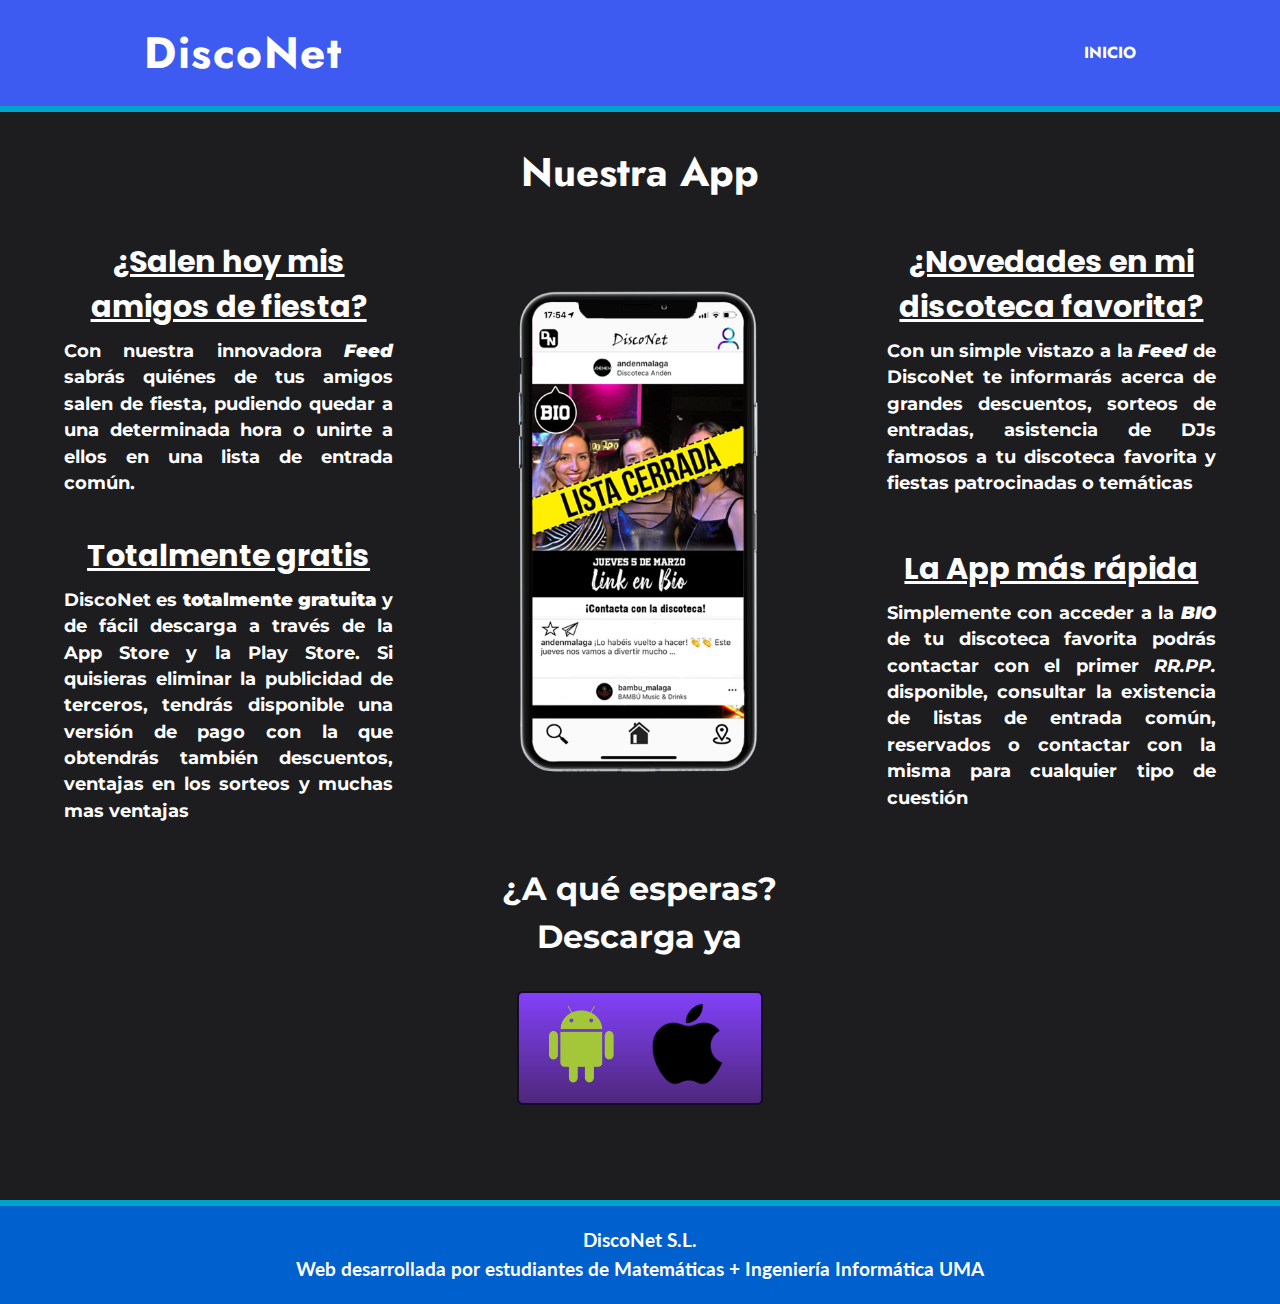
<file: app.html>
<!DOCTYPE html>
<html lang="es">

<head>
  <meta charset="UTF-8" />
  <meta name="viewport" content="width=device-width, initial-scale=1.0" />
  <title>DiscoNet | Nuestra App</title>
  <meta name="description" content="Pagina Web de DiscoNet S.L." />
  <meta name="keywords" content="DiscoNet, Discotecas, Aplicaciones, Fiesta, Informacion" />
  <meta name="author" content="Alejandro Rey Leyva" />
  <link rel="icon" href="./img/DiscoNetAppIco.ico" />
  <link rel="stylesheet" href="./css/style_app.css" />

</head>

<body>
  <header>
    <div class="container-header">
      <h1 class="Titulo">
        DiscoNet
      </h1>
      <nav>
        <a class="nav-link" href="index.html">Inicio</a>
      </nav>
    </div>
  </header>
  <main>
    <h1 id="Subtitulo">Nuestra App</h1>
    <div class="container">
      <img src="./img/movilsinmano.png" alt="App" class="captura">
      <div class="info" id="info1">
        <h2>¿Salen hoy mis amigos de fiesta?</h2>
        <h4>Con nuestra innovadora <b><i>Feed</i></b> sabrás quiénes de tus amigos salen de fiesta, pudiendo quedar a una determinada hora o unirte a ellos en una lista de entrada común.</h4>
      </div>
      <hr>
      <div class="info" id="info2">
        <h2>Totalmente gratis</h2>
        <h4> DiscoNet es <b>totalmente gratuita</b> y de fácil descarga a través de la App Store y la Play Store.
          Si quisieras eliminar la publicidad de terceros, tendrás disponible una versión de pago
          con la que obtendrás también descuentos, ventajas en los sorteos y muchas mas ventajas</h4>
      </div>
      <hr>
      <div class="info" id="info3">
        <h2>¿Novedades en mi discoteca favorita?</h2>
        <h4>Con un simple vistazo a la <b><i>Feed</i></b> de DiscoNet te informarás acerca de grandes descuentos,
          sorteos de entradas, asistencia de DJs famosos a tu discoteca favorita y fiestas patrocinadas o temáticas</h4>
      </div>
      <hr>
      <div class="info" id="info4">
        <h2>La App más rápida</h2>
        <h4>Simplemente con acceder a la <b><i>BIO</i></b> de tu discoteca favorita podrás contactar con el primer <i>RR.PP.</i> disponible,
          consultar la existencia de listas de entrada común, reservados o contactar con la misma para cualquier
          tipo de cuestión</h4>
      </div>
      <div id="descarga">
        <h2>¿A qué esperas? <br> Descarga ya</h2>
        <div class="boton-descarga">
          <ul class=botones>
            <li><a class="boton" id="android" href="https://play.google.com/store?hl=es_419"><img src="./img/Android.png" alt="Android" /></a></li>
            <li><a class="boton" id="apple" href="https://www.apple.com/es/ios/app-store/"><img src="./img/Apple.png" alt="Apple" /></a></li>
          </ul>
        </div>
      </div>
    </div>
  </main>
  <footer>
    <h4>DiscoNet S.L. <br />
      Web desarrollada por estudiantes de Matemáticas + Ingeniería
      Informática UMA
    </h4>
  </footer>
</body>

</html>
</file>
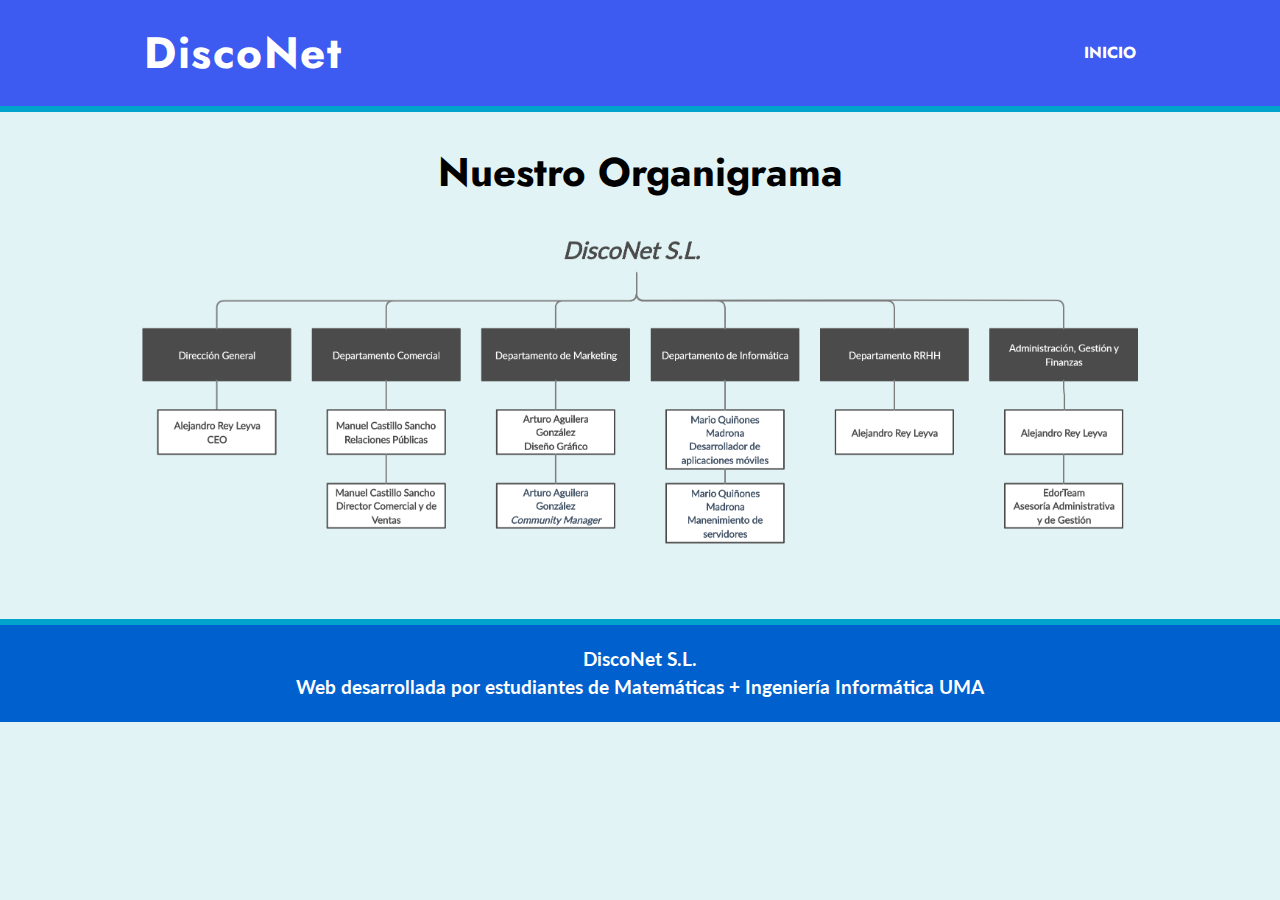
<file: organigrama.html>
<!DOCTYPE html>
<html lang="es">

<head>
  <meta charset="UTF-8" />
  <meta name="viewport" content="width=device-width, initial-scale=1.0" />
  <title>DiscoNet | Nuestro Organigrama</title>
  <meta name="description" content="Pagina Web de DiscoNet S.L." />
  <meta name="keywords" content="DiscoNet, Discotecas, Aplicaciones, Fiesta, Informacion" />
  <meta name="author" content="Alejandro Rey Leyva" />
  <link rel="icon" href="./img/DiscoNetAppIco.ico" />
  <link rel="stylesheet" href="./css/style_about.css" />
  <link href="https://fonts.googleapis.com/css2?family=Jost:wght@500&display=swap" rel="stylesheet" />
  <link href="https://fonts.googleapis.com/css2?family=Roboto+Condensed&display=swap" rel="stylesheet" />
  <link href="https://fonts.googleapis.com/css2?family=Open+Sans:wght@300&family=Roboto+Condensed&display=swap" rel="stylesheet" />
</head>

<body>
  <div class="container">
    <header>
      <div class="container-header">
        <h1 class="Titulo">
          DiscoNet
        </h1>
        <nav>
          <a class="nav-link" href="index.html">Inicio</a>
        </nav>
      </div>
    </header>

    <main id="Organigrama">
      <h1 class="Subtitulo">Nuestro Organigrama</h1>
      <img src="./img/Organigrama DiscoNet S.L..png" alt="Organigrama DiscoNet" style="width: 80%; margin: 10px auto;" />
    </main>

    <footer>
      <h4>DiscoNet S.L. <br />
        Web desarrollada por estudiantes de Matemáticas + Ingeniería
        Informática UMA
      </h4>
    </footer>
  </div>
</body>

</html>
</file>
<file: css/style_app.css>
@import url('https://fonts.googleapis.com/css2?family=Jost:wght@400;700&family=Lato&family=Montserrat&family=Open+Sans&display=swap');
@import url('https://fonts.googleapis.com/css2?family=Fjalla+One&display=swap');
@import url('https://fonts.googleapis.com/css2?family=Poppins:ital,wght@0,300;0,500;1,500&display=swap');
@import url('https://fonts.googleapis.com/css2?family=Roboto:wght@700&display=swap');

/* Cuerpo de la web */
* {
  margin: 0;
  padding: 0;
  box-sizing: border-box;
}

body {
  font-size: 16px;
  background-color: #1d1d1f;
  color: white;
  line-height: 1.5;
  margin: 0;
  padding: 0;
}

header {
  background: #3d5af1;
  border-bottom: 6px solid #00a3cc;
  padding: 20px;
  color: white;
  width: 100%;
  margin-bottom: 30px;
}

main {
  width: 100%;
}

.container-header {
  width: 80%;
  align-items: center;
  display: flex;
  justify-content: space-between;
  margin: auto;
}

footer {
  font-family: "Open Sans", sans-serif;
  font-size: 0.9rem;
  text-align: center;
  margin-top: 45px;
  padding: 20px 0;
  border-top: 6px solid #00a3cc;
  background-color: rgb(0, 96, 206);
  color: white;
}

/* Tipografias */
h1 {
  font-size: 2.5rem;
  font-family: "Jost", sans-serif;
}

h2 {
  font-size: 1.69rem;
  font-family: "Open Sans", sans-serif;
}

h3 {
  font-size: 1.4rem;
}

h4 {
  font-size: 1.2rem;
  font-family: "Lato", sans-serif;
}

p {
  font-size: 1.1rem;
  font-family: "Lato", sans-serif;
}

#Subtitulo {
  text-align: center;
  margin-bottom: 20px;
}

.info h2 {
  margin: 0 0 8px 0;
  text-align: center;
  font-family: "Poppins", sans-serif;
  font-size: 1.9rem;
  text-decoration: underline;
}

.info h4 {
  margin-bottom: 20px;
  text-align: justify;
  font-family: "Montserrat", sans-serif;
  font-size: 1.1rem;
}

hr {
  width: 60%;
  margin: 5px auto 12px auto;
  height: 3px;
  background-color: white;
}

/* Header */
.Titulo {
  font-family: "Jost", sans-serif;
  letter-spacing: 1.5px;
  font-size: 2.75rem;
  transition: 1.5s;
}

.Titulo:hover {
  color: #000000;
}

nav a {
  transition: 1.25s;
}

nav a:hover {
  color: #000000;
}

.nav-link {
  font-family: "Jost", sans-serif;
  font-weight: bold;
  text-decoration: none;
  text-transform: uppercase;
  color: white;
  margin-right: 10%;
}

/* Main */
main {
  width: 100%;
}

.container {
  width: 90%;
  margin: 0 auto;
  display: grid;
  align-items: center;
  grid-template-columns: 1fr 1.5fr 1fr;
  grid-template-rows: 1fr 1fr 1fr;
}

.captura {
  grid-column: 2;
  grid-row-start: 1;
  grid-row-end: 3;
  width: 100%;
  margin: 0 auto;
}

.info {
  width: 100%;
  margin: 0;
  justify-content: flex-start;
}

#info1 {
  grid-row: 1;
  grid-column: 1;
}

#info2 {
  grid-row: 2;
  grid-column: 1;
}

#info3 {
  grid-row: 1;
  grid-column: 3;
}

#info4 {
  grid-row: 2;
  grid-column: 3;
}

#descarga {
  grid-row: 3;
  grid-column-start: 2;
  grid-column-end: 3;
  display: inline-block;
  text-align: center;
  margin: 0 auto;
  justify-content: flex-start;
}

#descarga h2 {
  font-family: 'Montserrat', sans-serif;
  font-weight: 700;
  font-size: 2rem;
}

.boton-descarga {
  font-family: "Barlow", sans-serif;
  width: 50%;
  display: flex;
  text-align: center;
  margin: 30px auto;
  align-items: center;
  border: 2px solid #000000;
  background-image: linear-gradient(to bottom, #8241f9, #4e277b);
  border-color: #150a27;
  border-color: rgb(21, 10, 39);
  color: #fff;
  border-radius: 6px;
  padding: 10px 0;
  transition: 1.4s;
  grid-row: 3;
}

.boton-descarga:hover {
  background: #581b98;
}

#disponible {
  margin-left: 5px;
  font-family: "Lato", sans-serif;
  font-size: 1.5rem;
  width: 50%;
}

.botones {
  align-items: center;
  justify-content: space-around;
  margin: auto;
  width: 100%;
  text-decoration: none;
  list-style: none;
  display: flex;
}

#android {
  width: 50%;
  margin-left: 30px;
}

#apple {
  width: 50%;
}

#android img {
  width: 67%;
}

#apple img {
  width: 57%;
}

@media screen and (max-width: 1200px) {
  h1 {
    font-size: 2.20rem;
    text-align: center;
  }

  .container-header {
    width: 90%;
    margin: auto;
    display: flex;
    flex-direction: column;
    text-align: center;
  }

  .Titulo {
    margin: 20px auto;
  }

  nav {
    width: 100%;
    margin: 0 auto;
    padding: 0 0 30px 0;
  }

  .nav-link {
    margin: auto;
    text-align: center;
  }

  .container {
    width: 90%;
    display: flex;
    flex-direction: column;
    text-align: center;
  }

  .captura {
    width: 100%;
  }

  .info {
    margin: 20px 0;
  }
}

@media screen and (min-width: 1200px) {
  hr {
    display: none;
  }
}
</file>
<file: css/style_about.css>
@import url('https://fonts.googleapis.com/css2?family=Jost:wght@400;700&family=Lato&family=Montserrat&family=Open+Sans&display=swap');
@import url('https://fonts.googleapis.com/css2?family=Fjalla+One&display=swap');

/* Cuerpo de la web */
* {
  margin: 0;
  padding: 0;
  box-sizing: border-box;
}

body {
  font-size: 16px;
  background-color: #e2f3f5;
  color: #000000;
  line-height: 1.5;
  margin: 0;
  padding: 0;
}

header {
  background: #3d5af1;
  border-bottom: 6px solid #00a3cc;
  padding: 20px;
  color: white;
  width: 100%;
  margin-bottom: 30px;
}

main {
  width: 100%;
}

#Organigrama {
  text-align: center;
}

.container-header {
  width: 80%;
  align-items: center;
  display: flex;
  justify-content: space-between;
  margin: auto;
}

.promotores {
  width: 100%;
  text-align: center;
}

footer {
  font-family: "Open Sans", sans-serif;
  font-size: 0.9rem;
  text-align: center;
  margin-top: 45px;
  padding: 20px 0;
  border-top: 6px solid #00a3cc;
  background-color: rgb(0, 96, 206);
  color: white;
}

/* Tipografias */
h1 {
  text-align: center;
  font-size: 2.5rem;
  font-family: "Jost", sans-serif;
}

h2 {
  font-size: 1.69rem;
  font-family: "Open Sans", sans-serif;
}

h3 {
  font-size: 1.4rem;
}

h4 {
  font-size: 1.2rem;
  font-family: "Lato", sans-serif;
}

p {
  font-size: 1.1rem;
  font-family: "Lato", sans-serif;
}

#Subtitulo {
  text-align: center;
}

hr {
  width: 65%;
  margin: 5px auto 35px auto;
  height: 7px;
  background-color: #000000;
}

/* Header */
.Titulo {
  font-family: "Jost", sans-serif;
  letter-spacing: 1.5px;
  font-size: 2.75rem;
  transition: 1.5s;
}

.Titulo:hover {
  color: #000000;
}

nav a {
  transition: 1.25s;
}

nav a:hover {
  color: #000000;
}

.nav-link {
  font-family: "Jost", sans-serif;
  font-weight: bold;
  text-decoration: none;
  text-transform: uppercase;
  color: white;
  margin-right: 10%;
}

/* Promotores */
.container-promotores {
  width: 90%;
  margin: 40px auto 60px auto;
  display: flex;
  justify-content: space-between;
  align-items: flex-start;
}

.promotor {
  display: inline-block;
  border: 5px solid rgb(0, 96, 206);
  border-radius: 6px;
  padding: 30px;
  width: 23.5%;
}

.promotor:hover {
  background-color: #8BC6EC;
  background-image: linear-gradient(135deg, #8BC6EC 0%, #9599E2 100%);
}

.promotor-nombre {
  font-family: 'Fjalla One', sans-serif;
  text-align: center;
  font-size: 1.30rem;
  font-weight: 700;
  padding: 0;
  margin: 10px 0;
  width: 100%;
  transition: 1s;
}

.promotor-nombre:hover {
  transition: 0.5s;
  color: white;
}

.promotor-imagen {
  width: 60%;
  padding: 0;
  margin: 0 auto;
  margin-bottom: 20px;
  border-radius: 50px;
}

.promotor-contenido {
  width: 100%;
  margin: 0;
  text-align: center;
}

.promotor-descripcion {
  font-family: "Open Sans", sans-serif;
  font-weight: lighter;
  font-size: 1rem;
  margin: 10px 0 20px 0;
}

.promotor-descripcion p {
  margin: 5px 0;
}

.promotor-link {
  margin: 20px;
  font-family: "Montserrat";
  color: rgb(0, 96, 206);
  font-weight: 300;
  font-size: 1rem;
  text-decoration: underline;
  text-transform: uppercase;
}

.promotor-link:hover {
  transition: 1s;
  color: #000000;
}

.promotores-completo {
  width: 90%;
  margin: auto;
  text-align: justify;
}

.promotores-completo h1, p {
  margin: 10px 0;
}

/* Media Query */
@media screen and (max-width: 1200px) {
  h1 {
    font-size: 2.20rem;
    text-align: center;
  }

  .container-header {
    width: 90%;
    margin: auto;
    display: flex;
    flex-direction: column;
    text-align: center;
    padding-bottom: 50px;
  }

  .Titulo {
    margin: 20px auto;
  }

  nav {
    width: 100%;
    margin: 0 auto;
    padding: 0 0 30px 0;
  }

  .nav-link {
    margin: auto;
    text-align: center;
  }

  .container-promotores {
    text-align: center;
    display: flex;
    flex-direction: column;
    width: 85%;
  }

  .promotor-nombre {
    font-size: 2.45rem;
  }

  .promotor-descripcion p {
    font-size: 1.4rem;
  }

  .promotor {
    margin: 10px 0;
    width: 100%;
    text-align: center;
  }

  .promotor-imagen {
    width: 80%;
  }
}
}
</file>
